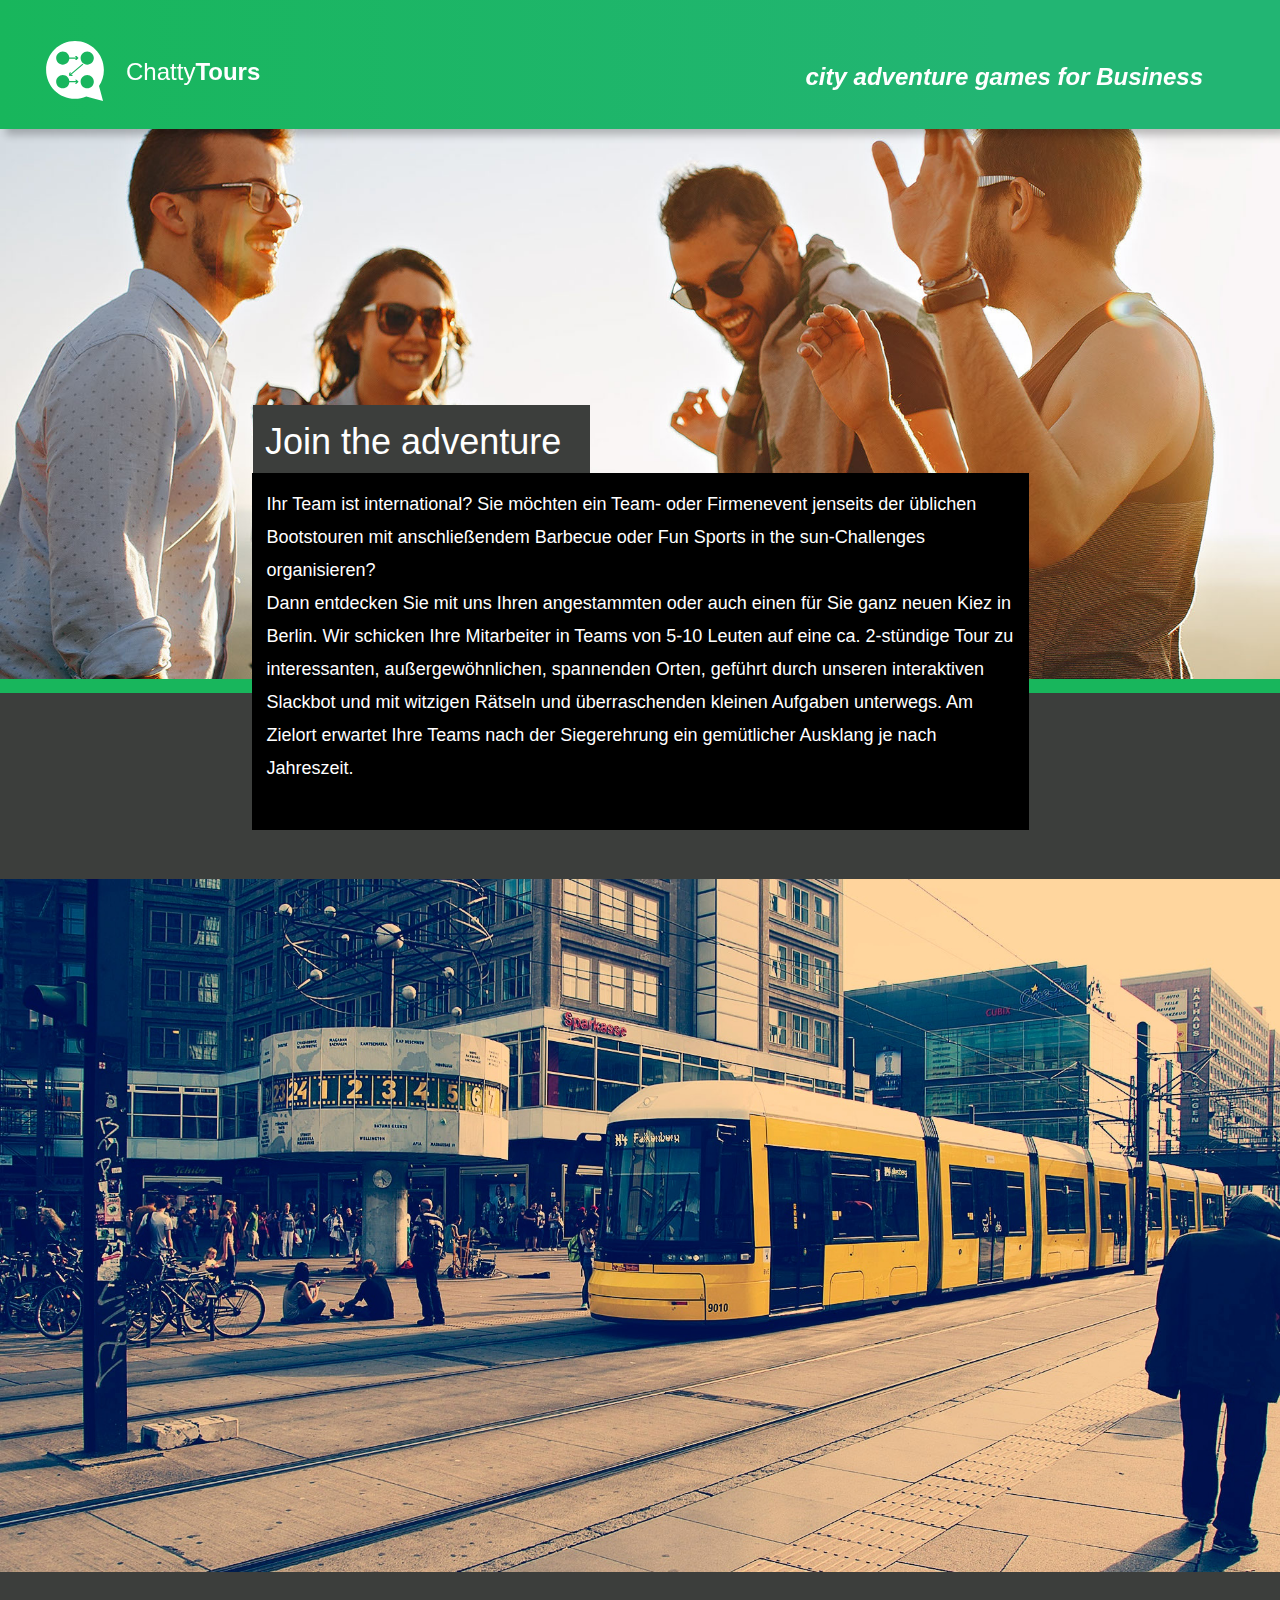
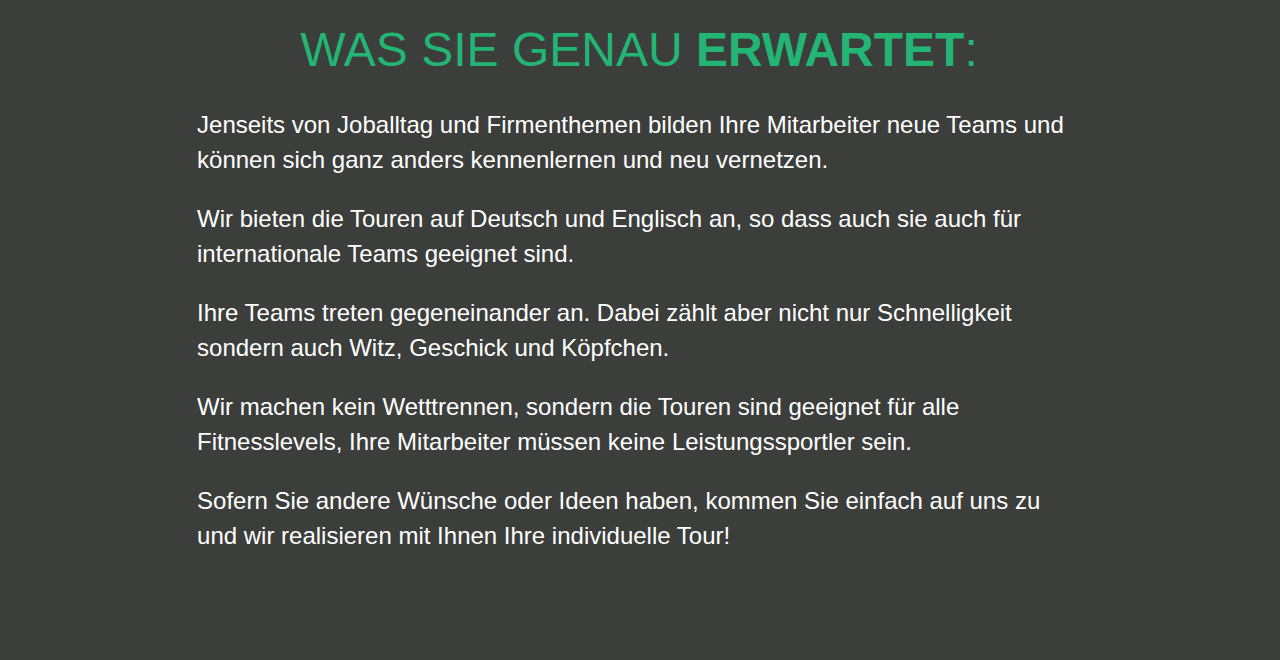
<file: index.html>
<!DOCTYPE html>
<html class="nojs html css_verticalspacer" lang="en-US">
 <head>

  <meta http-equiv="Content-type" content="text/html;charset=UTF-8"/>
  <meta name="generator" content="2018.1.0.386"/>
  <meta name="viewport" content="width=device-width, initial-scale=1.0"/>
  
  <script type="text/javascript">
   // Update the 'nojs'/'js' class on the html node
document.documentElement.className = document.documentElement.className.replace(/\bnojs\b/g, 'js');

// Check that all required assets are uploaded and up-to-date
if(typeof Muse == "undefined") window.Muse = {}; window.Muse.assets = {"required":["museutils.js", "museconfig.js", "jquery.musepolyfill.bgsize.js", "jquery.watch.js", "jquery.museresponsive.js", "require.js", "index.css"], "outOfDate":[]};
</script>
  
  <title>ChattyTours ... city adventure games for Business</title>
  <!-- CSS -->
  <link rel="stylesheet" type="text/css" href="css/site_global.css?crc=226455819"/>
  <link rel="stylesheet" type="text/css" href="css/index.css?crc=4197380762" id="pagesheet"/>
  <!-- IE-only CSS -->
  <!--[if lt IE 9]>
  <link rel="stylesheet" type="text/css" href="css/nomq_index.css?crc=4284802135" id="nomq_pagesheet"/>
  <![endif]-->
   </head>
 <body>

  <div class="breakpoint active" id="bp_infinity" data-min-width="960"><!-- responsive breakpoint node -->
   <div class="clearfix borderbox" id="page"><!-- group -->
    <div class="clearfix grpelem shared_content" id="pu7133" data-content-guid="pu7133_content"><!-- group -->
     <div class="browser_width grpelem shared_content" id="u7133-bw" data-content-guid="u7133-bw_content">
      <div class="museBGSize" id="u7133"><!-- group -->
       <div class="clearfix" id="u7133_align_to_page">
        <div class="transition h1 clearfix grpelem" id="u927-4" data-sizePolicy="fixed" data-pintopage="page_fluidx"><!-- content -->
         <h1 id="u927-2">Join the adventure</h1>
        </div>
       </div>
      </div>
     </div>
     <div class="browser_width grpelem" id="u371-bw">
      <div id="u371"><!-- column -->
       <div class="clearfix" id="u371_align_to_page">
        <div class="clearfix colelem shared_content" id="u330-6" data-sizePolicy="fluidWidth" data-pintopage="page_fixedCenter" data-content-guid="u330-6_content"><!-- content -->
         <p id="u330-4">Was Sie genau <span id="u330-2">erwartet</span>:</p>
        </div>
        <div class="clearfix colelem shared_content" id="u327-13" data-sizePolicy="fluidWidth" data-pintopage="page_fixedCenter" data-content-guid="u327-13_content"><!-- content -->
         <p id="u327-2">Jenseits von Joballtag und Firmenthemen bilden Ihre Mitarbeiter neue Teams und können sich ganz anders kennenlernen und neu vernetzen.</p>
         <p id="u327-4">Wir bieten die Touren auf Deutsch und Englisch an, so dass auch sie auch für internationale Teams geeignet sind.</p>
         <p id="u327-6">Ihre Teams treten gegeneinander an. Dabei zählt aber nicht nur Schnelligkeit sondern auch Witz, Geschick und Köpfchen.</p>
         <p id="u327-8">Wir machen kein Wetttrennen, sondern die Touren sind geeignet für alle Fitnesslevels, Ihre Mitarbeiter müssen keine Leistungssportler sein.</p>
         <p id="u327-10">Sofern Sie andere Wünsche oder Ideen haben, kommen Sie einfach auf uns zu und wir realisieren mit Ihnen Ihre individuelle Tour!</p>
         <p id="u327-11">&nbsp;</p>
        </div>
       </div>
      </div>
     </div>
     <div class="browser_width grpelem shared_content" id="u7153-bw" data-content-guid="u7153-bw_content">
      <div class="museBGSize" id="u7153"><!-- group -->
       <div class="clearfix" id="u7153_align_to_page">
        <div class="grpelem" id="u6378"><!-- custom html -->
         <script>(function(t,e,s,n){var o,a,c;t.SMCX=t.SMCX||[],e.getElementById(n)||(o=e.getElementsByTagName(s),a=o[o.length-1],c=e.createElement(s),c.type="text/javascript",c.async=!0,c.id=n,c.src=["https:"===location.protocol?"https://":"http://","widget.surveymonkey.com/collect/website/js/tRaiETqnLgj758hTBazgd3u_2B0_2BZykdYFysKQZxDy4StOoSPK1NpVTKQVzftI4V9v.js"].join(""),a.parentNode.insertBefore(c,a))})(window,document,"script","smcx-sdk");</script>
        </div>
       </div>
      </div>
     </div>
     <div class="browser_width grpelem shared_content" id="u360-bw" data-content-guid="u360-bw_content">
      <div id="u360"><!-- simple frame --></div>
     </div>
     <div class="clearfix grpelem shared_content" id="u6344-7" data-sizePolicy="fluidWidth" data-pintopage="page_fixedCenter" data-content-guid="u6344-7_content"><!-- content -->
      <div id="u6344-6">
       <p id="u6344-2">Ihr Team ist international? Sie möchten ein Team- oder Firmenevent jenseits der üblichen Bootstouren mit anschließendem Barbecue oder Fun Sports in the sun-Challenges organisieren?</p>
       <p id="u6344-4">Dann entdecken Sie mit uns Ihren angestammten oder auch einen für Sie ganz neuen Kiez in Berlin. Wir schicken Ihre Mitarbeiter in Teams von 5-10 Leuten auf eine ca. 2-stündige Tour zu interessanten, außergewöhnlichen, spannenden Orten, geführt durch unseren interaktiven Slackbot und mit witzigen Rätseln und überraschenden kleinen Aufgaben unterwegs. Am Zielort erwartet Ihre Teams nach der Siegerehrung ein gemütlicher Ausklang je nach Jahreszeit.</p>
       <p id="u6344-5">&nbsp;</p>
      </div>
     </div>
    </div>
    <div class="clearfix grpelem shared_content" id="pu7061-4" data-content-guid="pu7061-4_content"><!-- group -->
     <div class="browser_width shared_content" id="u7061-4-bw" data-content-guid="u7061-4-bw_content">
      <div class="shadow gradient clearfix" id="u7061-4"><!-- content -->
       <p>&nbsp;</p>
       <p>&nbsp;</p>
      </div>
     </div>
     <div class="clearfix shared_content" id="u7066-4" data-content-guid="u7066-4_content"><!-- content -->
      <p id="u7066-2">&nbsp;&nbsp;&nbsp;&nbsp;&nbsp;&nbsp;&nbsp; city adventure games for Business</p>
     </div>
     <div class="clearfix" id="u7116"><!-- group -->
      <div class="clip_frame" id="u7094"><!-- svg -->
       <img class="svg temp_no_img_src" id="u7092" data-orig-src="images/pasted-svg-5795x60.svg?crc=3800502324" width="58" height="60" alt="" data-mu-svgfallback="images/pasted%20svg%205795x60_poster_.png?crc=177150854" src="images/blank.gif?crc=4208392903"/>
      </div>
      <div class="clearfix shared_content" id="u7062" data-content-guid="u7062_content"><!-- group -->
       <div class="clearfix" id="u7065-6"><!-- content -->
        <p id="u7065-4"><span id="u7065">C</span><span id="u7065-2">hatty</span><span id="u7065-3">Tours</span></p>
       </div>
      </div>
     </div>
    </div>
    <div class="verticalspacer" data-offset-top="2259" data-content-above-spacer="2258" data-content-below-spacer="0" data-sizePolicy="fixed" data-pintopage="page_fixedLeft"></div>
   </div>
  </div>
  <div class="breakpoint" id="bp_959" data-min-width="761" data-max-width="959"><!-- responsive breakpoint node -->
   <div class="clearfix borderbox temp_no_id" data-orig-id="page"><!-- group -->
    <span class="clearfix grpelem placeholder" data-placeholder-for="pu7061-4_content"><!-- placeholder node --></span>
    <span class="clearfix grpelem placeholder" data-placeholder-for="pu7133_content"><!-- placeholder node --></span>
    <div class="verticalspacer" data-offset-top="2406" data-content-above-spacer="2405" data-content-below-spacer="0" data-sizePolicy="fixed" data-pintopage="page_fixedLeft"></div>
   </div>
  </div>
  <div class="breakpoint" id="bp_760" data-min-width="659" data-max-width="760"><!-- responsive breakpoint node -->
   <div class="clearfix borderbox temp_no_id" data-orig-id="page"><!-- group -->
    <span class="clearfix grpelem placeholder" data-placeholder-for="pu7133_content"><!-- placeholder node --></span>
    <div class="clearfix grpelem temp_no_id shared_content" data-orig-id="pu7061-4" data-content-guid="pu7061-4_content1"><!-- group -->
     <span class="browser_width placeholder" data-placeholder-for="u7061-4-bw_content"><!-- placeholder node --></span>
     <div class="browser_width" id="u7066-4-bw">
      <span class="clearfix placeholder" data-placeholder-for="u7066-4_content"><!-- placeholder node --></span>
     </div>
     <div class="clearfix temp_no_id shared_content" data-orig-id="u7116" data-content-guid="u7116_content"><!-- group -->
      <div class="clip_frame temp_no_id" data-orig-id="u7094"><!-- svg -->
       <img class="svg temp_no_id temp_no_img_src" data-orig-src="images/pasted-svg-5795x60.svg?crc=3800502324" width="37" height="38" alt="" data-mu-svgfallback="images/pasted%20svg%205795x60_poster_.png?crc=177150854" data-orig-id="u7092" src="images/blank.gif?crc=4208392903"/>
      </div>
      <span class="clearfix placeholder" data-placeholder-for="u7062_content"><!-- placeholder node --></span>
     </div>
    </div>
    <div class="verticalspacer" data-offset-top="2542" data-content-above-spacer="2542" data-content-below-spacer="0" data-sizePolicy="fixed" data-pintopage="page_fixedLeft"></div>
   </div>
  </div>
  <div class="breakpoint" id="bp_658" data-min-width="501" data-max-width="658"><!-- responsive breakpoint node -->
   <div class="clearfix borderbox temp_no_id" data-orig-id="page"><!-- group -->
    <div class="clearfix grpelem temp_no_id" data-orig-id="pu7133"><!-- group -->
     <span class="browser_width grpelem placeholder" data-placeholder-for="u7133-bw_content"><!-- placeholder node --></span>
     <div class="browser_width grpelem temp_no_id" data-orig-id="u371-bw">
      <div class="temp_no_id" data-orig-id="u371"><!-- column -->
       <div class="clearfix temp_no_id" data-orig-id="u371_align_to_page">
        <div class="position_content" id="u371_position_content">
         <span class="clearfix colelem placeholder" data-placeholder-for="u330-6_content"><!-- placeholder node --></span>
         <span class="clearfix colelem placeholder" data-placeholder-for="u327-13_content"><!-- placeholder node --></span>
        </div>
       </div>
      </div>
     </div>
     <span class="browser_width grpelem placeholder" data-placeholder-for="u7153-bw_content"><!-- placeholder node --></span>
     <span class="browser_width grpelem placeholder" data-placeholder-for="u360-bw_content"><!-- placeholder node --></span>
     <span class="clearfix grpelem placeholder" data-placeholder-for="u6344-7_content"><!-- placeholder node --></span>
    </div>
    <span class="clearfix grpelem placeholder" data-placeholder-for="pu7061-4_content1"><!-- placeholder node --></span>
    <div class="verticalspacer" data-offset-top="2709" data-content-above-spacer="2689" data-content-below-spacer="0" data-sizePolicy="fixed" data-pintopage="page_fixedLeft"></div>
   </div>
  </div>
  <div class="breakpoint" id="bp_500" data-min-width="415" data-max-width="500"><!-- responsive breakpoint node -->
   <div class="clearfix borderbox temp_no_id" data-orig-id="page"><!-- group -->
    <span class="clearfix grpelem placeholder" data-placeholder-for="pu7133_content"><!-- placeholder node --></span>
    <div class="clearfix grpelem temp_no_id" data-orig-id="pu7061-4"><!-- group -->
     <span class="browser_width placeholder" data-placeholder-for="u7061-4-bw_content"><!-- placeholder node --></span>
     <div id="u7066-4-wrapper">
      <span class="clearfix placeholder" data-placeholder-for="u7066-4_content"><!-- placeholder node --></span>
     </div>
     <span class="clearfix placeholder" data-placeholder-for="u7116_content"><!-- placeholder node --></span>
    </div>
    <div class="verticalspacer" data-offset-top="2845" data-content-above-spacer="2844" data-content-below-spacer="0" data-sizePolicy="fixed" data-pintopage="page_fixedLeft"></div>
   </div>
  </div>
  <div class="breakpoint" id="bp_414" data-max-width="414"><!-- responsive breakpoint node -->
   <div class="clearfix borderbox temp_no_id" data-orig-id="page"><!-- group -->
    <div class="clearfix grpelem temp_no_id" data-orig-id="pu7133"><!-- group -->
     <span class="browser_width grpelem placeholder" data-placeholder-for="u7133-bw_content"><!-- placeholder node --></span>
     <div class="browser_width grpelem temp_no_id" data-orig-id="u371-bw">
      <div class="temp_no_id" data-orig-id="u371"><!-- column -->
       <div class="clearfix temp_no_id" data-orig-id="u371_align_to_page">
        <div class="position_content temp_no_id" data-orig-id="u371_position_content">
         <span class="clearfix colelem placeholder" data-placeholder-for="u330-6_content"><!-- placeholder node --></span>
         <span class="clearfix colelem placeholder" data-placeholder-for="u327-13_content"><!-- placeholder node --></span>
        </div>
       </div>
      </div>
     </div>
     <span class="browser_width grpelem placeholder" data-placeholder-for="u7153-bw_content"><!-- placeholder node --></span>
     <span class="browser_width grpelem placeholder" data-placeholder-for="u360-bw_content"><!-- placeholder node --></span>
     <span class="clearfix grpelem placeholder" data-placeholder-for="u6344-7_content"><!-- placeholder node --></span>
    </div>
    <div class="clearfix grpelem temp_no_id" data-orig-id="pu7061-4"><!-- group -->
     <span class="browser_width placeholder" data-placeholder-for="u7061-4-bw_content"><!-- placeholder node --></span>
     <div class="temp_no_id" data-orig-id="u7066-4-wrapper">
      <span class="clearfix placeholder" data-placeholder-for="u7066-4_content"><!-- placeholder node --></span>
     </div>
     <span class="clearfix placeholder" data-placeholder-for="u7116_content"><!-- placeholder node --></span>
    </div>
    <div class="verticalspacer" data-offset-top="3147" data-content-above-spacer="3072" data-content-below-spacer="0" data-sizePolicy="fixed" data-pintopage="page_fixedLeft"></div>
   </div>
  </div>
  <!-- Other scripts -->
  <script type="text/javascript">
   // Decide whether to suppress missing file error or not based on preference setting
var suppressMissingFileError = false
</script>
  <script type="text/javascript">
   window.Muse.assets.check=function(c){if(!window.Muse.assets.checked){window.Muse.assets.checked=!0;var b={},d=function(a,b){if(window.getComputedStyle){var c=window.getComputedStyle(a,null);return c&&c.getPropertyValue(b)||c&&c[b]||""}if(document.documentElement.currentStyle)return(c=a.currentStyle)&&c[b]||a.style&&a.style[b]||"";return""},a=function(a){if(a.match(/^rgb/))return a=a.replace(/\s+/g,"").match(/([\d\,]+)/gi)[0].split(","),(parseInt(a[0])<<16)+(parseInt(a[1])<<8)+parseInt(a[2]);if(a.match(/^\#/))return parseInt(a.substr(1),
16);return 0},f=function(f){for(var g=document.getElementsByTagName("link"),j=0;j<g.length;j++)if("text/css"==g[j].type){var l=(g[j].href||"").match(/\/?css\/([\w\-]+\.css)\?crc=(\d+)/);if(!l||!l[1]||!l[2])break;b[l[1]]=l[2]}g=document.createElement("div");g.className="version";g.style.cssText="display:none; width:1px; height:1px;";document.getElementsByTagName("body")[0].appendChild(g);for(j=0;j<Muse.assets.required.length;){var l=Muse.assets.required[j],k=l.match(/([\w\-\.]+)\.(\w+)$/),i=k&&k[1]?
k[1]:null,k=k&&k[2]?k[2]:null;switch(k.toLowerCase()){case "css":i=i.replace(/\W/gi,"_").replace(/^([^a-z])/gi,"_$1");g.className+=" "+i;i=a(d(g,"color"));k=a(d(g,"backgroundColor"));i!=0||k!=0?(Muse.assets.required.splice(j,1),"undefined"!=typeof b[l]&&(i!=b[l]>>>24||k!=(b[l]&16777215))&&Muse.assets.outOfDate.push(l)):j++;g.className="version";break;case "js":j++;break;default:throw Error("Unsupported file type: "+k);}}c?c().jquery!="1.8.3"&&Muse.assets.outOfDate.push("jquery-1.8.3.min.js"):Muse.assets.required.push("jquery-1.8.3.min.js");
g.parentNode.removeChild(g);if(Muse.assets.outOfDate.length||Muse.assets.required.length)g="Some files on the server may be missing or incorrect. Clear browser cache and try again. If the problem persists please contact website author.",f&&Muse.assets.outOfDate.length&&(g+="\nOut of date: "+Muse.assets.outOfDate.join(",")),f&&Muse.assets.required.length&&(g+="\nMissing: "+Muse.assets.required.join(",")),suppressMissingFileError?(g+="\nUse SuppressMissingFileError key in AppPrefs.xml to show missing file error pop up.",console.log(g)):alert(g)};location&&location.search&&location.search.match&&location.search.match(/muse_debug/gi)?
setTimeout(function(){f(!0)},5E3):f()}};
var muse_init=function(){require.config({baseUrl:""});require(["jquery","museutils","whatinput","jquery.musepolyfill.bgsize","jquery.watch","jquery.museresponsive"],function(c){var $ = c;$(document).ready(function(){try{
window.Muse.assets.check($);/* body */
Muse.Utils.transformMarkupToFixBrowserProblemsPreInit();/* body */
Muse.Utils.prepHyperlinks(true);/* body */
Muse.Utils.resizeHeight('.browser_width');/* resize height */
Muse.Utils.requestAnimationFrame(function() { $('body').addClass('initialized'); });/* mark body as initialized */
Muse.Utils.makeButtonsVisibleAfterSettingMinWidth();/* body */
Muse.Utils.fullPage('#page');/* 100% height page */
$( '.breakpoint' ).registerBreakpoint();/* Register breakpoints */
Muse.Utils.transformMarkupToFixBrowserProblems();/* body */
}catch(b){if(b&&"function"==typeof b.notify?b.notify():Muse.Assert.fail("Error calling selector function: "+b),false)throw b;}})})};

</script>
  <!-- RequireJS script -->
  <script src="scripts/require.js?crc=7928878" type="text/javascript" async data-main="scripts/museconfig.js?crc=310584261" onload="if (requirejs) requirejs.onError = function(requireType, requireModule) { if (requireType && requireType.toString && requireType.toString().indexOf && 0 <= requireType.toString().indexOf('#scripterror')) window.Muse.assets.check(); }" onerror="window.Muse.assets.check();"></script>
   </body>
</html>
</file>
<file: css/site_global.css>
html{min-height:100%;min-width:100%;-ms-text-size-adjust:none;}body,div,dl,dt,dd,ul,ol,li,nav,h1,h2,h3,h4,h5,h6,pre,code,form,fieldset,legend,input,button,textarea,p,blockquote,th,td,a{margin:0px;padding:0px;border-width:0px;border-style:solid;border-color:transparent;-webkit-transform-origin:left top;-ms-transform-origin:left top;-o-transform-origin:left top;transform-origin:left top;background-repeat:no-repeat;}button.submit-btn{-moz-box-sizing:content-box;-webkit-box-sizing:content-box;box-sizing:content-box;}.transition{-webkit-transition-property:background-image,background-position,background-color,border-color,border-radius,color,font-size,font-style,font-weight,letter-spacing,line-height,text-align,box-shadow,text-shadow,opacity;transition-property:background-image,background-position,background-color,border-color,border-radius,color,font-size,font-style,font-weight,letter-spacing,line-height,text-align,box-shadow,text-shadow,opacity;}.transition *{-webkit-transition:inherit;transition:inherit;}table{border-collapse:collapse;border-spacing:0px;}fieldset,img{border:0px;border-style:solid;-webkit-transform-origin:left top;-ms-transform-origin:left top;-o-transform-origin:left top;transform-origin:left top;}address,caption,cite,code,dfn,em,strong,th,var,optgroup{font-style:inherit;font-weight:inherit;}del,ins{text-decoration:none;}li{list-style:none;}caption,th{text-align:left;}h1,h2,h3,h4,h5,h6{font-size:100%;font-weight:inherit;}input,button,textarea,select,optgroup,option{font-family:inherit;font-size:inherit;font-style:inherit;font-weight:inherit;}.form-grp input,.form-grp textarea{-webkit-appearance:none;-webkit-border-radius:0;}body{font-family:Arial, Helvetica Neue, Helvetica, sans-serif;text-align:left;font-size:14px;line-height:17px;word-wrap:break-word;text-rendering:optimizeLegibility;-moz-font-feature-settings:'liga';-ms-font-feature-settings:'liga';-webkit-font-feature-settings:'liga';font-feature-settings:'liga';}a:link{color:#0000FF;text-decoration:underline;}a:visited{color:#800080;text-decoration:underline;}a:hover{color:#0000FF;text-decoration:underline;}a:active{color:#EE0000;text-decoration:underline;}a.nontext{color:black;text-decoration:none;font-style:normal;font-weight:normal;}.normal_text{color:#000000;direction:ltr;font-family:Arial, Helvetica Neue, Helvetica, sans-serif;font-size:14px;font-style:normal;font-weight:normal;letter-spacing:0px;line-height:17px;text-align:left;text-decoration:none;text-indent:0px;text-transform:none;vertical-align:0px;padding:0px;}.h1{color:#FFFFFF;font-family:abel, sans-serif;font-size:60px;font-weight:400;text-align:center;padding:0px;}.ts03-Body{font-family:lato, sans-serif;font-size:18px;font-weight:300;line-height:25px;text-align:left;padding:0px;}.ts00-Title{color:#FFFFFF;font-family:abril-fatface, serif;font-size:40px;font-style:italic;font-weight:400;text-align:left;padding:0px;}.list0 li:before{position:absolute;right:100%;letter-spacing:0px;text-decoration:none;font-weight:normal;font-style:normal;}.rtl-list li:before{right:auto;left:100%;}.nls-None > li:before,.nls-None .list3 > li:before,.nls-None .list6 > li:before{margin-right:6px;content:'•';}.nls-None .list1 > li:before,.nls-None .list4 > li:before,.nls-None .list7 > li:before{margin-right:6px;content:'○';}.nls-None,.nls-None .list1,.nls-None .list2,.nls-None .list3,.nls-None .list4,.nls-None .list5,.nls-None .list6,.nls-None .list7,.nls-None .list8{padding-left:34px;}.nls-None.rtl-list,.nls-None .list1.rtl-list,.nls-None .list2.rtl-list,.nls-None .list3.rtl-list,.nls-None .list4.rtl-list,.nls-None .list5.rtl-list,.nls-None .list6.rtl-list,.nls-None .list7.rtl-list,.nls-None .list8.rtl-list{padding-left:0px;padding-right:34px;}.nls-None .list2 > li:before,.nls-None .list5 > li:before,.nls-None .list8 > li:before{margin-right:6px;content:'-';}.nls-None.rtl-list > li:before,.nls-None .list1.rtl-list > li:before,.nls-None .list2.rtl-list > li:before,.nls-None .list3.rtl-list > li:before,.nls-None .list4.rtl-list > li:before,.nls-None .list5.rtl-list > li:before,.nls-None .list6.rtl-list > li:before,.nls-None .list7.rtl-list > li:before,.nls-None .list8.rtl-list > li:before{margin-right:0px;margin-left:6px;}.TabbedPanelsTab{white-space:nowrap;}.MenuBar .MenuBarView,.MenuBar .SubMenuView{display:block;list-style:none;}.MenuBar .SubMenu{display:none;position:absolute;}.NoWrap{white-space:nowrap;word-wrap:normal;}.rootelem{margin-left:auto;margin-right:auto;}.colelem{display:inline;float:left;clear:both;}.clearfix:after{content:"\0020";visibility:hidden;display:block;height:0px;clear:both;}*:first-child+html .clearfix{zoom:1;}.clip_frame{overflow:hidden;}.popup_anchor{position:relative;width:0px;height:0px;}.allow_click_through *{pointer-events:auto;}.popup_element{z-index:100000;}.svg{display:block;vertical-align:top;}span.wrap{content:'';clear:left;display:block;}span.actAsInlineDiv{display:inline-block;}.position_content,.excludeFromNormalFlow{float:left;}.preload_images{position:absolute;overflow:hidden;left:-9999px;top:-9999px;height:1px;width:1px;}.preload{height:1px;width:1px;}.animateStates{-webkit-transition:0.3s ease-in-out;-moz-transition:0.3s ease-in-out;-o-transition:0.3s ease-in-out;transition:0.3s ease-in-out;}[data-whatinput="mouse"] *:focus,[data-whatinput="touch"] *:focus,input:focus,textarea:focus{outline:none;}textarea{resize:none;overflow:auto;}.allow_click_through,.fld-prompt{pointer-events:none;}.wrapped-input{position:absolute;top:0px;left:0px;background:transparent;border:none;}.submit-btn{z-index:50000;cursor:pointer;}.anchor_item{width:22px;height:18px;}.MenuBar .SubMenuVisible,.MenuBarVertical .SubMenuVisible,.MenuBar .SubMenu .SubMenuVisible,.popup_element.Active,span.actAsPara,.actAsDiv,a.nonblock.nontext,img.block{display:block;}.widget_invisible,.js .invi,.js .mse_pre_init{visibility:hidden;}.ose_ei{visibility:hidden;z-index:0;}.no_vert_scroll{overflow-y:hidden;}.always_vert_scroll{overflow-y:scroll;}.always_horz_scroll{overflow-x:scroll;}.fullscreen{overflow:hidden;left:0px;top:0px;position:fixed;height:100%;width:100%;-moz-box-sizing:border-box;-webkit-box-sizing:border-box;-ms-box-sizing:border-box;box-sizing:border-box;}.fullwidth{position:absolute;}.borderbox{-moz-box-sizing:border-box;-webkit-box-sizing:border-box;-ms-box-sizing:border-box;box-sizing:border-box;}.scroll_wrapper{position:absolute;overflow:auto;left:0px;right:0px;top:0px;bottom:0px;padding-top:0px;padding-bottom:0px;margin-top:0px;margin-bottom:0px;}.browser_width > *{position:absolute;left:0px;right:0px;}.grpelem,.accordion_wrapper{display:inline;float:left;}.fld-checkbox input[type=checkbox],.fld-radiobutton input[type=radio]{position:absolute;overflow:hidden;clip:rect(0px, 0px, 0px, 0px);height:1px;width:1px;margin:-1px;padding:0px;border:0px;}.fld-checkbox input[type=checkbox] + label,.fld-radiobutton input[type=radio] + label{display:inline-block;background-repeat:no-repeat;cursor:pointer;float:left;width:100%;height:100%;}.pointer_cursor,.fld-recaptcha-mode,.fld-recaptcha-refresh,.fld-recaptcha-help{cursor:pointer;}p,h1,h2,h3,h4,h5,h6,ol,ul,span.actAsPara{max-height:1000000px;}.superscript{vertical-align:super;font-size:66%;line-height:0px;}.subscript{vertical-align:sub;font-size:66%;line-height:0px;}.horizontalSlideShow{-ms-touch-action:pan-y;touch-action:pan-y;}.verticalSlideShow{-ms-touch-action:pan-x;touch-action:pan-x;}.colelem100,.verticalspacer{clear:both;}.list0 li,.MenuBar .MenuItemContainer,.SlideShowContentPanel .fullscreen img,.css_verticalspacer .verticalspacer{position:relative;}.popup_element.Inactive,.js .disn,.js .an_invi,.hidden,.breakpoint{display:none;}#muse_css_mq{position:absolute;display:none;background-color:#FFFFFE;}.fluid_height_spacer{width:0.01px;}.muse_check_css{display:none;position:fixed;}@media screen and (-webkit-min-device-pixel-ratio:0){body{text-rendering:auto;}}
</file>
<file: css/index.css>
.version.index{color:#0000FA;background-color:#2EF29A;}.js body{visibility:hidden;}.js body.initialized{visibility:visible;}#page{margin-left:auto;z-index:1;border-width:0px;background-color:transparent;min-height:2136px;width:100%;border-color:#000000;background-image:none;margin-right:auto;}#pu7133{margin-left:0%;z-index:2;width:100%;margin-right:-10000px;}#u7133{z-index:2;-ms-filter:"progid:DXImageTransform.Microsoft.Alpha(Opacity=100)";filter:alpha(opacity=100);opacity:1;background:transparent url("../images/backlit-bonding-casual-708392.jpg?crc=139470443") no-repeat center center;background-size:cover;}#u927-4{z-index:25;text-align:left;-webkit-transition-duration:0s;min-height:55px;font-family:Arial, Helvetica Neue, Helvetica, sans-serif;padding:12px;margin-right:-10000px;background-color:#3C3E3C;transition-duration:0s;line-height:50px;-webkit-transition-delay:0s;position:relative;background-image:url("../images/blank.gif?crc=4208392903");transition-delay:0s;}#u927-4:hover{margin-left:0%;-webkit-transition-delay:0s;-webkit-transition-timing-function:ease;-webkit-transition-duration:1s;transition-delay:0s;transition-duration:1s;padding-top:12px;margin-right:-10000px;transition-timing-function:ease;margin-bottom:0px;min-height:55px;padding-bottom:12px;}#u7133-bw{z-index:2;}#u371{background-color:#3C3E3C;z-index:3;}#u330-6{z-index:19;text-align:center;font-family:Arial, Helvetica Neue, Helvetica, sans-serif;background-color:transparent;min-height:68px;color:#22B573;position:relative;text-transform:uppercase;}#u330-2{font-weight:bold;}#u327-13{background-color:transparent;z-index:6;color:#FFFFFF;font-size:24px;min-height:185px;text-align:left;position:relative;}#u327-2,#u327-4,#u327-6,#u327-8,#u327-10{line-height:35px;padding-bottom:24px;}#u327-11{line-height:29px;}#u371-bw{z-index:3;}#u7153{z-index:4;background-position:center center;-ms-filter:"progid:DXImageTransform.Microsoft.Alpha(Opacity=100)";filter:alpha(opacity=100);opacity:1;background-repeat:no-repeat;background-color:transparent;background-size:cover;}#u7133_align_to_page,#u371_align_to_page,#u7153_align_to_page{margin-left:auto;position:relative;margin-right:auto;}#u6378{z-index:36;border-width:0px;border-color:transparent;margin-right:-10000px;background-color:transparent;min-height:657px;position:relative;}#u7153-bw{z-index:4;}#u360{z-index:5;background-color:#18B65C;height:14px;}#u360-bw{z-index:5;height:14px;}#u6344-7{z-index:29;border-color:#000000;padding-top:15px;margin-right:-10000px;background-color:#000000;min-height:12px;position:relative;padding-bottom:15px;}#u6344-6{margin-left:15px;text-align:left;color:#FFFFFF;font-size:18px;margin-right:15px;}#u6344-2,#u6344-4{line-height:33px;}#u6344-5{line-height:30px;}#pu7061-4{margin-right:-10000px;z-index:37;height:0px;}#u7061-4{top:0px;z-index:37;box-shadow:6px 6px 8px rgba(0,0,0,0.24);-ms-filter:"progid:DXImageTransform.Microsoft.gradient(startColorstr='#FF18B65C', endColorstr='#FF22B573', GradientType=1)";border-color:#000000;filter:progid:DXImageTransform.Microsoft.gradient(startColorstr=#FF18B65C, endColorstr=#FF22B573, GradientType=1);color:#FFFFFF;position:fixed;background-size:100% auto;}#u7061-4-bw{z-index:37;}#u7066-4{font-weight:bold;background-color:transparent;font-style:italic;color:#FFFFFF;}#u7116{z-index:45;border-color:transparent;background-color:transparent;border-width:0px;position:fixed;padding-bottom:82px;}#u7094{background-color:transparent;z-index:53;position:fixed;}#u7092{z-index:54;display:block;}#u7062{z-index:46;background-color:transparent;border-color:transparent;width:174px;border-width:0px;position:fixed;padding-bottom:82px;}#u7065-6{z-index:47;width:174px;font-size:24px;border-color:#000000;background-color:transparent;line-height:50px;min-height:82px;text-align:left;color:#FFFFFF;position:fixed;}#u7066-2,#u7065-4{padding-top:9px;}#u7065{font-family:Verdana, Tahoma, Geneva, sans-serif;text-transform:uppercase;}#u7065-2{font-family:Verdana, Tahoma, Geneva, sans-serif;}#u7065-3{font-family:Verdana, Tahoma, Geneva, sans-serif;font-weight:bold;}.html{background-color:#000000;}body{position:relative;}@media (min-width: 960px), print{#muse_css_mq{background-color:#FFFFFF;}#bp_infinity.active{display:block;}#pu7133{margin-top:-41px;}#u7133{min-height:525px;padding-bottom:195px;}#u927-4{width:313px;font-size:36px;margin-top:446px;left:17.75%;}#u927-4:hover{margin-top:446px;width:313px;}#u7133-bw{min-height:525px;}#u371{min-height:1573px;}#u371_align_to_page{max-width:1200px;padding-top:935px;padding-bottom:54px;}#u330-6{font-size:48px;line-height:58px;width:73.67%;margin-left:13.17%;left:-1px;}#u327-13{margin-top:18px;width:73.67%;margin-left:13.17%;left:-1px;}#u371-bw{min-height:1573px;margin-top:727px;}#u7153{min-height:693px;background-image:url("../images/architecture-berlin-buildings-709860.jpg?crc=301471158");}#page,#u7133_align_to_page,#u7153_align_to_page{max-width:1200px;}#u6378{margin-bottom:-81px;margin-top:117px;width:58.17%;margin-left:20.92%;left:-1px;}#u7153-bw{min-height:693px;margin-top:920px;}#u360-bw{margin-top:720px;}#u6344-7{margin-top:514px;width:64.75%;margin-left:17.63%;left:0px;}#pu7061-4{width:0.01px;padding-bottom:129px;}#u7061-4{min-height:129px;background:-webkit-gradient(linear, left center, right center, from(#18B65C),color-stop(78%, #22B573));background:-webkit-linear-gradient(left,#18B65C ,#22B573 78%);background:linear-gradient(to right,#18B65C ,#22B573 78%);}#u7066-4{z-index:41;width:689px;min-height:53px;text-align:right;font-size:24px;line-height:30px;position:fixed;top:53px;right:46px;}#u7066-2{padding-right:31px;}#u7116{width:254px;top:38px;left:46px;}#u7094{width:58px;top:41px;left:46px;}#u7062,#u7065-6{top:38px;left:126px;}.css_verticalspacer .verticalspacer{height:calc(100vh - 2258px);}}@media (min-width: 761px) and (max-width: 959px){#muse_css_mq{background-color:#0003bf;}#bp_959.active{display:block;}#pu7061-4{padding-bottom:129px;width:100.42%;}#u7061-4{min-height:129px;background:-webkit-gradient(linear, left center, right center, from(#18B65C),color-stop(78%, #22B573));background:-webkit-linear-gradient(left,#18B65C ,#22B573 78%);background:linear-gradient(to right,#18B65C ,#22B573 78%);}#u7066-4{z-index:41;min-height:58px;text-align:right;font-size:24px;line-height:30px;position:fixed;top:48px;right:20px;width:98.34%;max-width:943px;}#u7066-2{padding-right:31px;}#u7116{width:254px;top:38px;left:46px;}#u7094{width:58px;top:41px;left:46px;}#u7062,#u7065-6{top:38px;left:126px;}#pu7133{margin-top:-70px;}#u7133{min-height:542px;padding-bottom:207px;}#u927-4{width:313px;font-size:36px;margin-top:463px;left:17.73%;}#u927-4:hover{margin-top:463px;width:313px;}#u7133-bw{min-height:542px;}#u371{min-height:1720px;}#u371_align_to_page{max-width:959px;padding-top:935px;padding-bottom:96px;}#u330-6{font-size:48px;line-height:58px;width:73.62%;margin-left:13.2%;left:-2px;}#u327-13{margin-top:18px;width:73.62%;margin-left:13.2%;left:-2px;}#u371-bw{min-height:1720px;margin-top:756px;}#u7153{min-height:693px;background-image:url("../images/architecture-berlin-buildings-709860-u7153-fr.jpg?crc=4009216300");}#page,#u7133_align_to_page,#u7153_align_to_page{max-width:959px;}#u6378{margin-bottom:-81px;margin-top:117px;width:58.19%;margin-left:20.91%;left:-2px;}#u7153-bw{min-height:693px;margin-top:949px;}#u360-bw{margin-top:749px;}#u6344-7{margin-top:532px;width:64.76%;margin-left:17.63%;left:1px;}.css_verticalspacer .verticalspacer{height:calc(100vh - 2405px);}body{overflow-x:hidden;}}@media (min-width: 659px) and (max-width: 760px){#muse_css_mq{background-color:#0002f8;}#bp_760.active{display:block;}#pu7133{margin-top:-70px;}#u7133{min-height:542px;padding-bottom:207px;}#u927-4{width:313px;font-size:36px;margin-top:463px;left:17.77%;}#u927-4:hover{margin-top:463px;width:313px;}#u7133-bw{min-height:542px;}#u371{min-height:1856px;}#u371_align_to_page{max-width:760px;padding-top:935px;padding-bottom:114px;}#u330-6{font-size:48px;line-height:58px;width:73.69%;margin-left:13.16%;left:-1px;}#u327-13{margin-top:18px;width:73.69%;margin-left:13.16%;left:-1px;}#u371-bw{min-height:1856px;margin-top:756px;}#u7153{min-height:693px;background-image:url("../images/architecture-berlin-buildings-709860-u7153-fr2.jpg?crc=4281093785");}#page,#u7133_align_to_page,#u7153_align_to_page{max-width:760px;}#u6378{margin-bottom:-81px;margin-top:117px;width:58.16%;margin-left:20.93%;left:-1px;}#u7153-bw{min-height:693px;margin-top:949px;}#u360-bw{margin-top:749px;}#u6344-7{margin-top:532px;width:64.74%;margin-left:17.64%;left:1px;}#pu7061-4{width:0.01px;padding-bottom:148px;}#u7061-4{min-height:148px;background:-webkit-gradient(linear, left center, right center, from(#18B65C),color-stop(78%, #22B573));background:-webkit-linear-gradient(left,#18B65C ,#22B573 78%);background:linear-gradient(to right,#18B65C ,#22B573 78%);}#u7066-4{z-index:41;min-height:49px;text-align:center;font-size:18px;line-height:20px;position:fixed;top:91px;}#u7066-2{padding-right:31px;}#u7066-4-bw{z-index:41;}#u7116{width:228px;top:9px;left:50%;margin-left:-114px;}#u7094{width:37px;top:28px;left:50%;margin-left:-114px;}#u7062,#u7065-6{top:9px;left:50%;margin-left:-60px;}.css_verticalspacer .verticalspacer{height:calc(100vh - 2542px);}body{overflow-x:hidden;}}@media (min-width: 501px) and (max-width: 658px){#muse_css_mq{background-color:#000292;}#bp_658.active{display:block;}#pu7133{margin-top:-70px;}#u7133{min-height:542px;padding-bottom:207px;}#u927-4{width:313px;font-size:36px;margin-top:463px;left:17.79%;}#u927-4:hover{margin-top:463px;width:313px;}#u7133-bw{min-height:542px;}#u371{min-height:2003px;}#u371_position_content{margin-bottom:-20px;padding-top:1111px;width:100%;}#u330-6{font-size:48px;line-height:58px;width:73.71%;margin-left:13.15%;left:-2px;}#u327-13{margin-top:18px;width:73.71%;margin-left:13.15%;left:-2px;}#u371-bw{min-height:2003px;margin-top:756px;}#u7153{min-height:693px;background-image:url("../images/architecture-berlin-buildings-709860-u7153-fr2.jpg?crc=4281093785");}#page,#u7133_align_to_page,#u371_align_to_page,#u7153_align_to_page{max-width:658px;}#u6378{margin-bottom:-81px;margin-top:117px;width:58.21%;margin-left:20.9%;left:-2px;}#u7153-bw{min-height:693px;margin-top:1125px;}#u360-bw{margin-top:749px;}#u6344-7{margin-top:532px;width:64.75%;margin-left:17.63%;left:1px;}#pu7061-4{width:0.01px;padding-bottom:148px;}#u7061-4{min-height:148px;background:-webkit-gradient(linear, left center, right center, from(#18B65C),color-stop(78%, #22B573));background:-webkit-linear-gradient(left,#18B65C ,#22B573 78%);background:linear-gradient(to right,#18B65C ,#22B573 78%);}#u7066-4{z-index:41;min-height:49px;text-align:center;font-size:18px;line-height:20px;position:fixed;top:91px;}#u7066-2{padding-right:31px;}#u7066-4-bw{z-index:41;}#u7116{width:228px;top:9px;left:50%;margin-left:-114px;}#u7094{width:37px;top:28px;left:50%;margin-left:-114px;}#u7062,#u7065-6{top:9px;left:50%;margin-left:-60px;}.css_verticalspacer .verticalspacer{height:calc(100vh - 2689px);}body{overflow-x:hidden;}}@media (min-width: 415px) and (max-width: 500px){#muse_css_mq{background-color:#0001f4;}#bp_500.active{display:block;}#pu7133{margin-top:-66px;}#u7133{min-height:318px;padding-bottom:375px;}#u927-4{width:204px;font-size:24px;margin-top:239px;left:11.8%;}#u927-4:hover{margin-top:239px;width:204px;}#u7133-bw{min-height:318px;}#u371{min-height:2256px;}#u371_align_to_page{max-width:500px;padding-top:1117px;padding-bottom:28px;}#u330-6{font-size:48px;line-height:58px;width:73.6%;margin-left:13.21%;left:-1px;}#u327-13{margin-top:18px;width:73.6%;margin-left:13.21%;left:-2px;}#u371-bw{min-height:2256px;margin-top:655px;}#u7153{min-height:693px;background-image:url("../images/architecture-berlin-buildings-709860-u7153-fr2.jpg?crc=4281093785");}#page,#u7133_align_to_page,#u7153_align_to_page{max-width:500px;}#u6378{margin-bottom:-45px;margin-top:81px;width:58.2%;margin-left:20.9%;left:-1px;}#u7153-bw{min-height:693px;margin-top:1034px;}#u360-bw{margin-top:653px;}#u6344-7{margin-top:318px;width:76.8%;margin-left:11.6%;left:1px;}#pu7061-4{padding-bottom:148px;width:100%;}#u7061-4{min-height:148px;background:-webkit-gradient(linear, left center, right center, from(#18B65C),color-stop(78%, #22B573));background:-webkit-linear-gradient(left,#18B65C ,#22B573 78%);background:linear-gradient(to right,#18B65C ,#22B573 78%);}#u7066-4{min-height:49px;text-align:center;line-height:20px;position:relative;left:-50%;margin-left:250px;width:100%;max-width:500px;}#u7066-4-wrapper{position:fixed;top:91px;z-index:41;left:50%;margin-left:-250px;width:100%;max-width:500px;}#u7116{width:228px;top:10px;left:50%;margin-left:-93px;}#u7094{width:37px;top:29px;left:50%;margin-left:-93px;}#u7062,#u7065-6{top:10px;left:50%;margin-left:-39px;}.css_verticalspacer .verticalspacer{height:calc(100vh - 2844px);}body{overflow-x:hidden;}}@media (max-width: 414px){#muse_css_mq{background-color:#00019e;}#bp_414.active{display:block;}#pu7133{margin-top:-66px;}#u7133{min-height:318px;padding-bottom:375px;}#u927-4{width:204px;font-size:24px;margin-top:239px;left:11.84%;}#u927-4:hover{margin-top:239px;width:204px;}#u7133-bw{min-height:318px;}#u371{min-height:2484px;}#u371_position_content{margin-bottom:-74px;padding-top:1294px;width:100%;}#u330-6{font-size:30px;line-height:36px;width:73.68%;margin-left:13.17%;left:-1px;}#u327-13{margin-top:64px;width:73.68%;margin-left:13.17%;left:-1px;}#u371-bw{min-height:2484px;margin-top:655px;}#u7153{min-height:617px;background-image:url("../images/architecture-berlin-buildings-709860-u7153-fr3.jpg?crc=3845410720");}#page,#u7133_align_to_page,#u371_align_to_page,#u7153_align_to_page{max-width:414px;}#u6378{margin-bottom:-80px;margin-top:40px;width:58.22%;margin-left:20.9%;left:-2px;}#u7153-bw{min-height:617px;margin-top:1268px;}#u360-bw{margin-top:653px;}#u6344-7{margin-top:318px;width:76.82%;margin-left:11.6%;left:1px;}#pu7061-4{padding-bottom:148px;width:100%;}#u7061-4{min-height:148px;background:-webkit-gradient(linear, left center, right center, from(#18B65C),color-stop(78%, #22B573));background:-webkit-linear-gradient(left,#18B65C ,#22B573 78%);background:linear-gradient(to right,#18B65C ,#22B573 78%);}#u7066-4{min-height:49px;text-align:center;line-height:20px;position:relative;left:-50%;margin-left:207px;width:100%;max-width:414px;}#u7066-4-wrapper{position:fixed;top:91px;z-index:41;left:50%;margin-left:-207px;width:100%;max-width:414px;}#u7116{width:228px;top:10px;left:50%;margin-left:-93px;}#u7094{width:37px;top:29px;left:50%;margin-left:-93px;}#u7062,#u7065-6{top:10px;left:50%;margin-left:-39px;}.css_verticalspacer .verticalspacer{height:calc(100vh - 3072px);}body{overflow-x:hidden;min-width:320px;}}
</file>
<file: css/nomq_index.css>
#muse_css_mq{background-color:#FFFFFF;}#bp_infinity.active{display:block;}#pu7133{margin-top:-41px;}#u7133{min-height:525px;padding-bottom:195px;}#u927-4{width:313px;font-size:36px;margin-top:446px;left:17.75%;}#u927-4:hover{margin-top:446px;width:313px;}#u7133-bw{min-height:525px;}#u371{min-height:1573px;}#u371_align_to_page{max-width:1200px;padding-top:935px;padding-bottom:54px;}#u330-6{font-size:48px;line-height:58px;width:73.67%;margin-left:13.17%;left:-1px;}#u327-13{margin-top:18px;width:73.67%;margin-left:13.17%;left:-1px;}#u371-bw{min-height:1573px;margin-top:727px;}#u7153{min-height:693px;background-image:url("../images/architecture-berlin-buildings-709860.jpg?crc=301471158");}#page,#u7133_align_to_page,#u7153_align_to_page{max-width:1200px;}#u6378{margin-bottom:-81px;margin-top:117px;width:58.17%;margin-left:20.92%;left:-1px;}#u7153-bw{min-height:693px;margin-top:920px;}#u360-bw{margin-top:720px;}#u6344-7{margin-top:514px;width:64.75%;margin-left:17.63%;left:0px;}#pu7061-4{width:0.01px;padding-bottom:129px;}#u7061-4{min-height:129px;background:-webkit-gradient(linear, left center, right center, from(#18B65C),color-stop(78%, #22B573));background:-webkit-linear-gradient(left,#18B65C ,#22B573 78%);background:linear-gradient(to right,#18B65C ,#22B573 78%);}#u7066-4{z-index:41;width:689px;min-height:53px;text-align:right;font-size:24px;line-height:30px;position:fixed;top:53px;right:46px;}#u7066-2{padding-right:31px;}#u7116{width:254px;top:38px;left:46px;}#u7094{width:58px;top:41px;left:46px;}#u7062,#u7065-6{top:38px;left:126px;}.css_verticalspacer .verticalspacer{height:calc(100vh - 2258px);}
</file>
